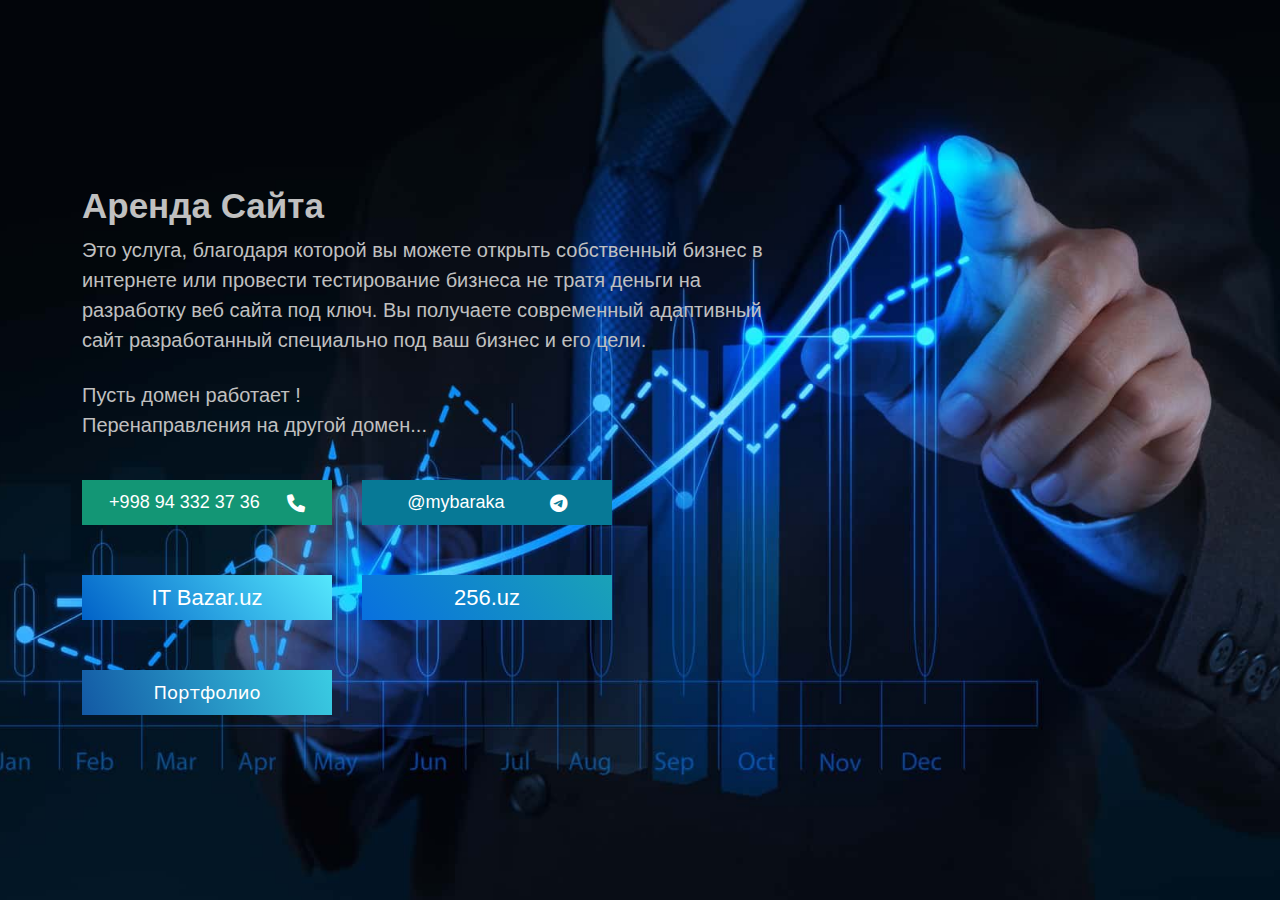
<file: index.html>
<!DOCTYPE html>
<html lang="en">
  <head>
    <meta charset="UTF-8" />
    <meta http-equiv="X-UA-Compatible" content="IE=edge" />
    <meta name="viewport" content="width=device-width, initial-scale=1.0" />
    <title>Аренда сайта</title>
    <link rel="stylesheet" href="style/style.css" />
    <link rel="stylesheet" href="style/all.min.css" />
    <link rel="stylesheet" href="style/media.css" />
    <link rel="stylesheet" href="libs/bootstrap.min.css" />
    <meta name="description" content="Аренда, Аренда сайтов,веб-приложения,веб-дизайн,веб-сайтов, Разработка сайтов, Дизайнерские услуги, SMM реклама, Аренда сайтов,web-saytlarni ishlab chiqish, Dizayn xizmatlari, SMM reklamasi, Saytlarni ijaraga berish,web-saytlar yasash xizmatlari,logotiv yasash,sayt, saytni ijaraga berish, sayt xizmatlari , ilovalar yasash"/>
    <meta name="keyword" content=" Аренда,  Аренда сайтов, веб-приложения,веб-дизайн,веб-сайтов,Разработка сайтов, Дизайнерские услуги, SMM реклама, Аренда сайтов,web-saytlarni ishlab chiqish, Dizayn xizmatlari, SMM reklamasi, Saytlarni ijaraga berish,web-saytlar yasash xizmatlari, logotiv yasash,sayt, saytni ijaraga berish, sayt xizmatlari, ilovalar yasash "/>
    <meta name="prorety" content="og:description" />
    <meta name="og:type" content="website" />
    <meta name="og:url" content="https://arendaga.uz" />
    <meta name="og:site_name" content="arendaga.uz" />
  </head>
  <body>
    <section class="content__section">
      <div class="container">
        <div class="content">
          <h1 class="content__title">Аренда сайта</h1>
          <p class="content__text">
            Это услуга, благодаря которой вы можете открыть собственный бизнес в
            интернете или провести тестирование бизнеса не тратя деньги на
            разработку веб сайта под ключ. Вы получаете современный адаптивный
            сайт разработанный специально под ваш бизнес и его цели.
          </p>
          <div class="contact__description">
            <p class="description__text">Пусть домен работает !</p>
            <p class="description__text">Перенаправления на другой домен...</p>
          </div>
          <div class="content__contact">
            <a class="contact__link contact__tel" href="tel:+998943323736" target="_blank" >+998 94 332 37 36 <i class="contact__icon fa-solid fa-phone"></i ></a>
            <a class="contact__link contact__telegram" href="https://t.me/mybaraka" target="_blank" >@mybaraka <i class="contact__icon fa-brands fa-telegram"></i></a>
          </div>
          <div class="content__item">
            <a class="content__link" href="https://itbazar.uz/" target="_blank">IT Bazar.uz</a>
            <a class="content__link content__link-2" href="https://256.uz/" target="_blank">256.uz</a>
          </div>
          <div class="portifolio">
            <a class="portifolio__link" href="html/about.html">портфолио</a>
          </div>
        </div>
      </div>
    </section>
    <script src="libs/bootstrap.bundle.min.js"></script>
  </body>
</html>
</file>
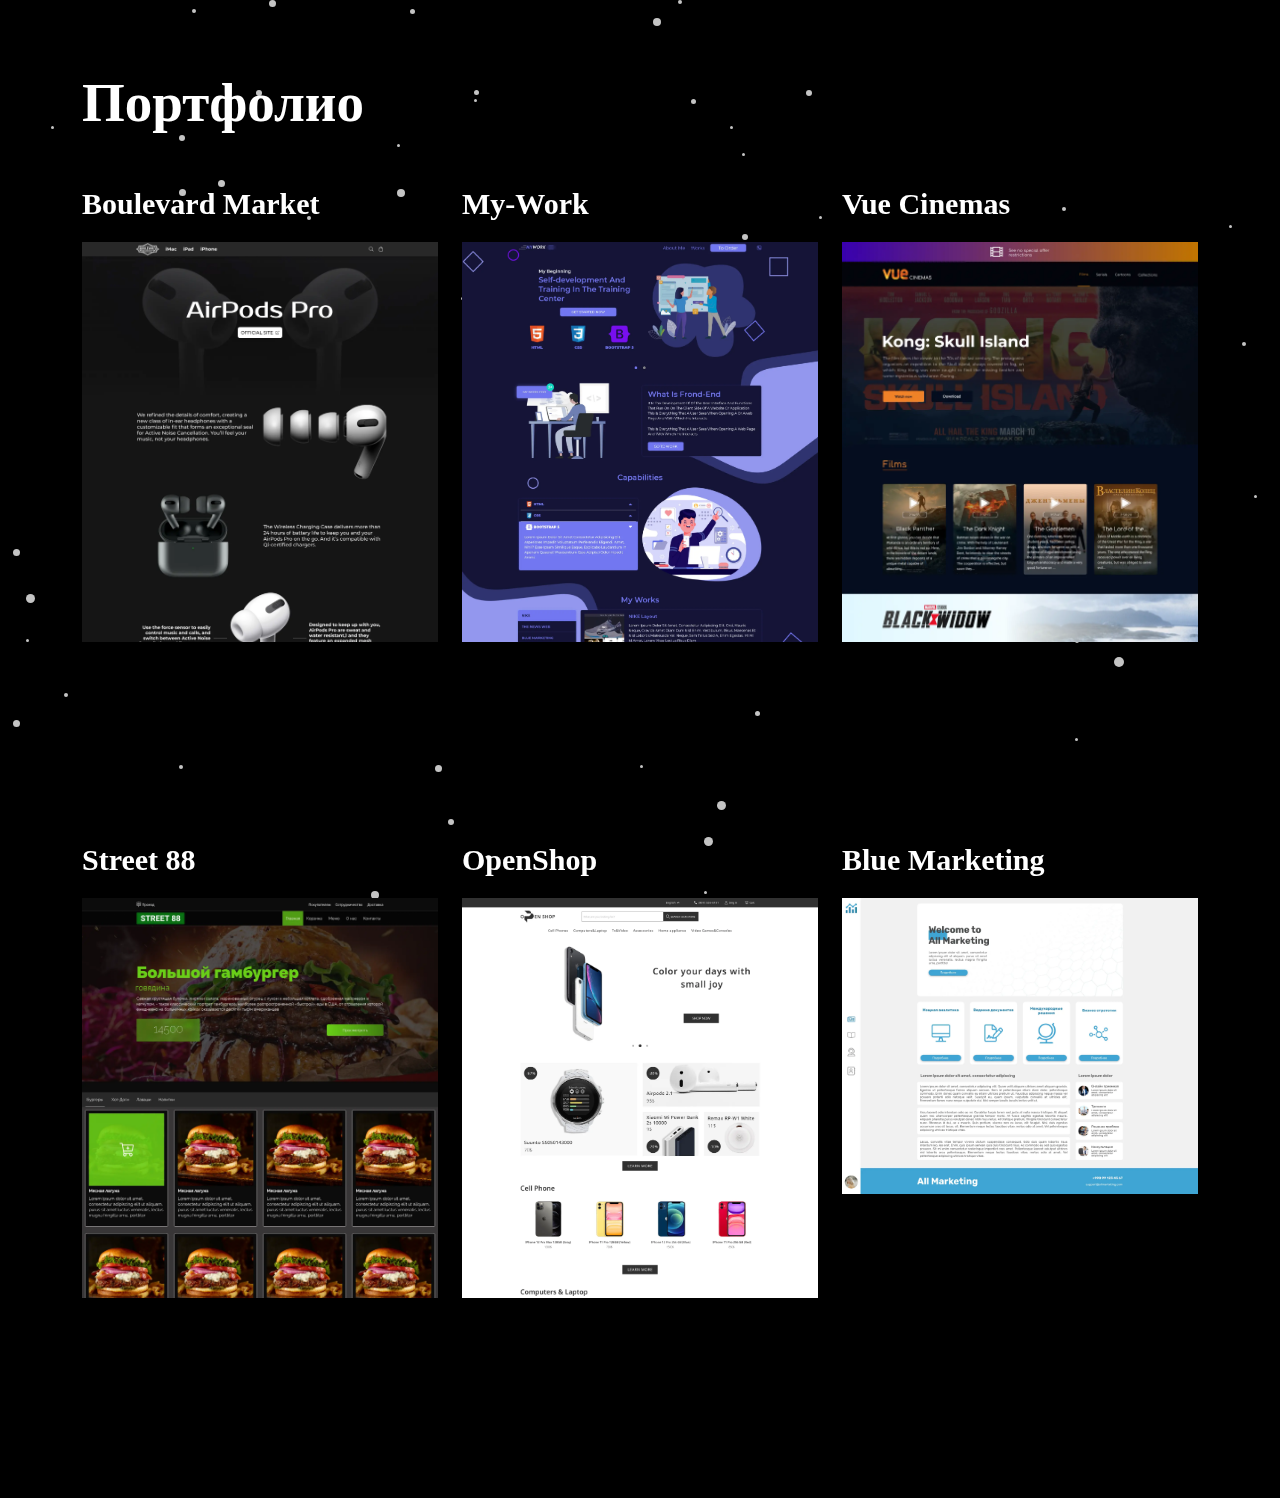
<file: html/about.html>
<!DOCTYPE html>
<html lang="en">
<head>
  <meta charset="UTF-8">
  <meta http-equiv="X-UA-Compatible" content="IE=edge">
  <meta name="viewport" content="width=device-width, initial-scale=1.0">
  <title>Document</title>
  <link rel="stylesheet" href="../style/about.css">
  <link rel="stylesheet" href="../style/media.css">
  <link rel="stylesheet" href="../style/all.min.css">
  <link rel="stylesheet" href="../libs/bootstrap.min.css">
</head>
<body>

  <section class="main">
    <div class="container">
      <h1 class="title">портфолио</h1>
      <div class="main__content">
        <div class="row ">
          <div class="col-lg-4">
            <h4 class="main__title">boulevard market</h4>
            <div class="main__item">
              <img class="img" src="../img/boulevard market.webp" alt="">
              <div class="item">
                <a class="item__link" target="_blank" href="https://ubaydullo123.github.io/boulevard-market/">учить больше<i class="item__icon fa-solid fa-right-long"></i></a>
              </div>
            </div>
          </div>
          <div class="col-lg-4">
            <h4 class="main__title">My-work</h4>
            <div class="main__item">
              <img class="img" src="../img/My-Work.webp" alt="">
              <div class="item">
                <a class="item__link" target="_blank" href="https://ubaydullo123.github.io/my-work/">учить больше<i class="item__icon fa-solid fa-right-long"></i></a>
              </div>
            </div>
          </div>
          <div class="col-lg-4">
            <h4 class="main__title">Vue Cinemas</h4>
            <div class="main__item">
              <img class="img" src="../img/Vue Cinemas.webp" alt="">
              <div class="item">
                <a class="item__link" target="_blank" href="https://ubaydullo123.github.io/vuecinemas/">учить больше<i class="item__icon fa-solid fa-right-long"></i></a>
              </div>
            </div>
          </div>
        </div>
        <div class="row main__content-second">
          <div class="col-lg-4">
            <h4 class="main__title">Street 88</h4>
            <div class="main__item">
              <img class="img" src="../img/Street88.webp" alt="">
              <div class="item">
                <a class="item__link" target="_blank" href="https://ubaydullo123.github.io/Burger/">учить больше<i class="item__icon fa-solid fa-right-long"></i></a>
              </div>
            </div>
          </div>
          <div class="col-lg-4">
            <h4 class="main__title">OpenShop</h4>
            <div class="main__item">
              <img class="img" src="../img/OpenShop.webp" alt="">
              <div class="item">
                <a class="item__link" target="_blank" href="https://ubaydullo123.github.io/OpenShop/">учить больше<i class="item__icon fa-solid fa-right-long"></i></a>
              </div>
            </div>
          </div>
          <div class="col-lg-4">
            <h4 class="main__title">Blue Marketing</h4>
            <div class="main__item">
              <img class="img" src="../img/Blue marketing.webp" alt="">
              <div class="item">
                <a class="item__link" target="_blank" href="https://ubaydullo123.github.io/blue-marketing/">учить больше<i class="item__icon fa-solid fa-right-long"></i></a>
              </div>
            </div>
          </div>
        </div>
      </div>
    </div>
  </section>

  <script src="../script.js"></script>
  <script src="../libs/bootstrap.bundle.min.js"></script>
</body>
</html>
</file>
<file: style/style.css>
* {
  margin: 0;
  padding: 0;
  box-sizing: border-box;
}

@import url('https://fonts.googleapis.com/css2?family=Montserrat:wght@400;500;700&display=swap');

.container {
  max-width: 1400px;
  width: 100%;
  margin-left: auto;
  margin-right: auto;
  padding-left: 15px;
  padding-right: 15px;
}

.content__section {
  background: url(../img/img.jpg) no-repeat center / cover;
  width: 100%;
  height: 100vh;
  overflow-x: hidden;

}

.content__section {
  flex-direction: column;
  display: flex;
  justify-content: center;
}

.content__title {
  font-family: 'Montserrat', sans-serif;
  font-size: 35px;
  color: silver;
  text-transform: capitalize;
  font-weight: bold;
}

.content__text {
  width: 700px;
}

.description__text,
.content__text {
  font-family: 'Montserrat', sans-serif;
  font-size: 20px;
  color: silver;
}

.contact__description {
  margin-top: 25px;
}

.description__text {
  margin-bottom: 0;
}

.content__contact {
  display: flex;
  margin-top: 40px;
}

.contact__tel {
  background: #139675;
  margin-right: 30px;
}

.contact__telegram {
  background: #077996;
}

.contact__link {
  max-width: 250px;
  width: 100%;
  height: 45px;
  font-family: 'Montserrat', sans-serif;
  text-decoration: none;
  font-size: 18px;
  display: flex;
  align-items: center;
  justify-content: space-evenly;
  color: white;
  transition: 0.5s;
  cursor: pointer;
}

.content__item {
  margin-top: 50px;
  margin-bottom: 50px;
  display: flex;
}

.content__link {
  font-family: 'Montserrat', sans-serif;
  text-decoration: none;
  max-width: 250px;
  width: 100%;
  height: 45px;
  color: #fff;
  font-size: 22px;
  background: linear-gradient(50deg, #0162c8, #55e7fc);
  display: flex;
  align-items: center;
  justify-content: center;
  transition: 0.5s;
}

.content__link-2{
  background: linear-gradient(50deg, #0870df, #1aa2b7);
  margin-left: 30px;

}

.portifolio__link:hover,
.content__link:hover,
.contact__link:hover {
  color: #000;
}

.portifolio__link{
  max-width: 250px;
  width: 100%;
  height: 45px;
  background: linear-gradient(70deg, #1359a4, #3acce3);
  display: flex;
  align-items: center;
  justify-content: center;
  font-size: 18px;
  text-decoration: none;
  color: #fff;
  transition: 0.5s;
  text-transform: capitalize;
  font-weight: 500;
}
</file>
<file: style/media.css>
@media(max-width:1200px) {}

@media(max-width:992px) {
  .img{
    margin-bottom: 50px;
  }
  .main__content-second{
    padding-top: 0;
  }
}

@media(max-width:768px) {
  .content__text {
    width: auto;
  }
}

@media(max-width:678px) {
  .content__item,
  .content__contact {
    flex-direction: column;
    display: flex;
    align-items: center;
  }

  .contact__tel {
    margin-right: 0;
    margin-bottom: 35px;
  }
  .portifolio,
  .content__item {
    display: flex;
    justify-content: center;
  }
  .content__link-2{
    margin-left: 0;
    margin-top: 35px;

  }
  .content__section {
    padding-top: 300px;
  }
  .portifolio{
    margin-bottom: 100px;
  }
}
</file>
<file: style/about.css>
* {
  margin: 0;
  padding: 0;
  box-sizing: border-box;
  font-family: 'Montserrat'
}

@import url('https://fonts.googleapis.com/css2?family=Montserrat:wght@400;500;700&display=swap');

.container {
  max-width: 1400px;
  width: 100%;
  margin-left: auto;
  margin-right: auto;
  padding-left: 15px;
  padding-right: 15px;
}

body{
  background-color: black;
}

.main{
  margin-bottom: 200px;
}

.title {
  font-family: 'Montserrat';
  font-size: 55px;
  font-weight: bold;
  text-transform: capitalize;
  color: #fff;
  margin-top: 70px;
}

.main__content{
  margin-top: 50px;
}

.main__item {
  position: relative;
}

.main__title {
  font-size: 30px;
  color: #fff;
  font-weight: bold;
  text-transform: capitalize;
  margin-bottom: 20px;
}

.item {
  position: absolute;
  width: 100%;
  height: 100%;
  background: rgba(0, 0, 0, 0.749);
  top: 0;
  left: 0;
  opacity: 0;
  display: flex;
  align-items: center;
  justify-content: center;
}

.img {
  width: 100%;
  max-height: 400px;
  object-fit: cover;
  object-position: top;
}

.item__link {
  font-family: 'Montserrat';
  text-decoration: none;
  color: rgb(255, 255, 255);
  text-transform: capitalize;
  font-size: 20px;
  display: flex;
  align-items: center;
}

.item__link i{
  padding-left: 10px;
}

.item__link:hover {
  color: rgb(255, 255, 255);
}

.item__link:hover .item__icon {
  padding-left: 15px;
  transition: 0.5s;
}


.main__item:hover .item__link {
  transition: 0.5s;
  opacity: 1;
}

.main__item:hover .item .item__link {
  opacity: 1;
}

.main__item:hover .item {
  transition: 0.5s;
  opacity: 0.4;
}

.main__content-second {
  padding-top: 200px;
}


.star {
  position: fixed;
  border-radius: 50%;
  z-index: -5;
  background: #C4C4C4;
  animation: blink infinite;
}

@keyframes blink {
  0% {
    opacity: 1;
  }

  50% {
    opacity: 0;
  }

  100% {
    opacity: 1;
  }
}
</file>
